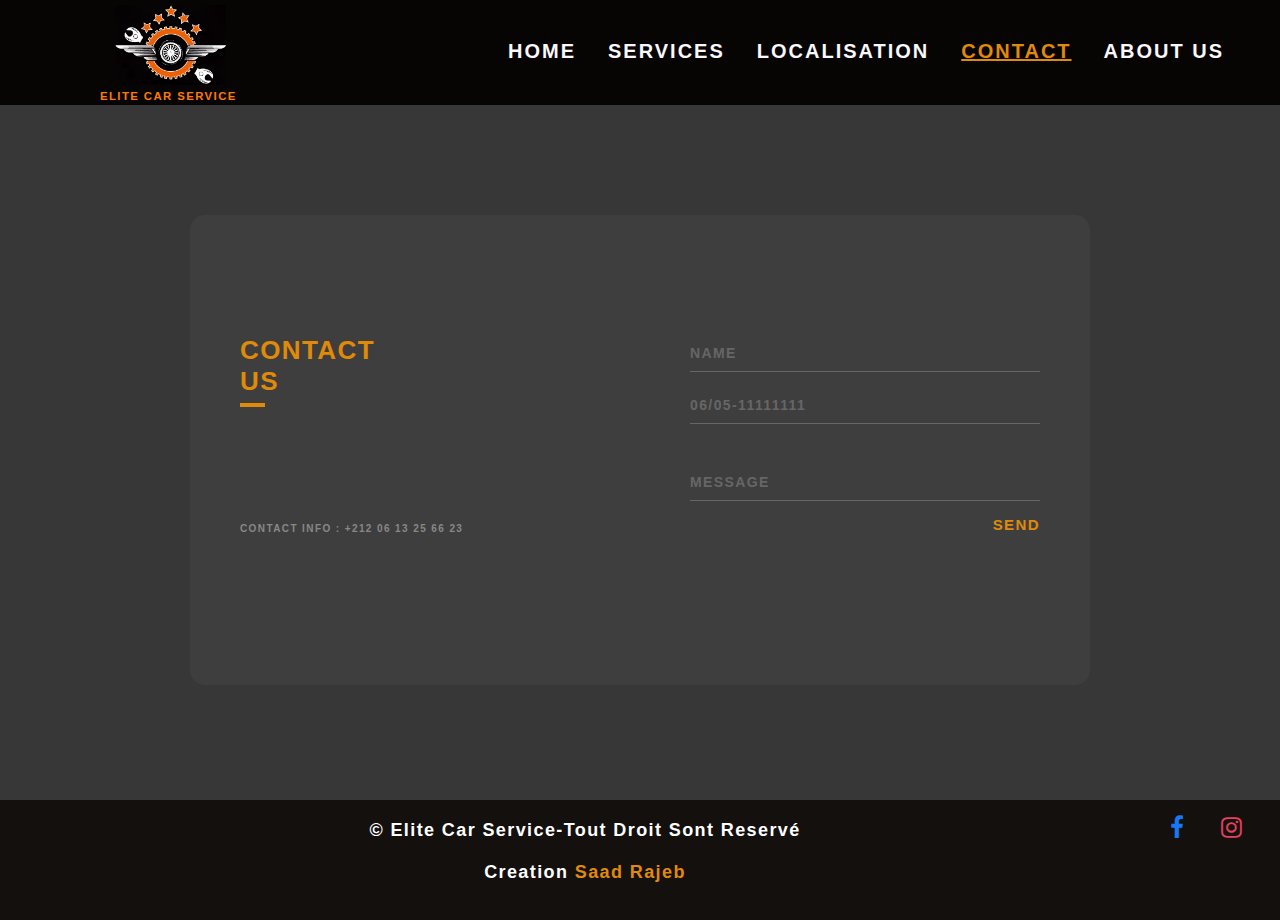
<file: contact.html>
<!DOCTYPE html>
<html lang="en">
<head>
    <meta charset="UTF-8">
    <meta name="viewport" content="width=device-width, initial-scale=1.0">
    <link rel="icon" href="img/logo-min.png">
    <link rel="stylesheet" href="https://cdnjs.cloudflare.com/ajax/libs/font-awesome/4.7.0/css/font-awesome.min.css">
    <link rel="stylesheet" href="css/contact.css">
    <title>ELITE CAR SERVICE</title>
</head>
<body>
    <header>
      <a href="index.html" class="log"><img src="img/logo-min.png" alt="" class="logo"><h6 style="padding-right:5px ;">ELITE CAR SERVICE</h6></a>
      <div class="menu-btn" onclick="toggleMenu()">&#9776;</div>
        <nav class="menu" id="menu">
            <ul>
                <li><a href="index.html">HOME</a></li>
                <li><a href="services.html">SERVICES</a></li>
                <li><a href="location.html">LOCALISATION</a></li>
                <li><a href="contact.html" style="text-decoration: underline; color:rgb(224, 138, 9);">CONTACT</a></li>
                <li><a href="about.html">ABOUT US</a></li>
            </ul>
        </nav>
    </header>
    <div class="background" id="cantact">
        <div class="container" >
            <div class="screen" style="height: 400px;">
            <div class="screen-body">
              <div class="screen-body-item left">
                   <div class="app-title">
                     <span>CONTACT</span>
                     <span>US</span>
                    </div>
                   <div class="app-contact">CONTACT INFO : +212 06 13 25 66 23</div>
                  </div>
                  <div class="screen-body-item">
                    <form id="contactForm" method="post"class="app-form">
                        <div class="app-form-group">
                            <input id="name" class="app-form-control" placeholder="NAME" required>
                        </div>
                        <div class="app-form-group">
                            <input type="tel" id="tel" class="app-form-control" pattern="^(06|07)[0-9]{8}$" placeholder="06/05-11111111" required>
                        </div>
                        <div class="app-form-group message">
                            <input id="message" class="app-form-control" placeholder="MESSAGE" required >
                        </div>
                        <div class="app-form-group buttons">
                            <button class="app-form-button"  type="submit">SEND</button>
                        </div>
                    </form>
                  </div>
                </div>
              </div>
            </div>
          </div>      
        </div>
        <div>
          <footer>
              <div class="copyright">
              &copy; Elite Car Service-Tout Droit Sont Reservé <br><br> Creation <a href="" style="color:rgb(224, 138, 9);">Saad Rajeb</a>
  
              </div>
              <div class="socials">
                <h2 class="fb"><a href="https://www.facebook.com/people/ELITE-CAR-service-RABAT/100091788020718/?mibextid=ZbWKwL" class="fa fa-facebook"></a></h2>
                <h2 class="insta"><a href="https://www.instagram.com/elite_carservice_rabat/" class="fa fa-instagram"></a></h2>
              </div>
          </footer> 
      </div>
      <script src="javascript/menu.js"></script>
      <script src="javascript/contact.js"></script>  
</body>
</html>
</file>
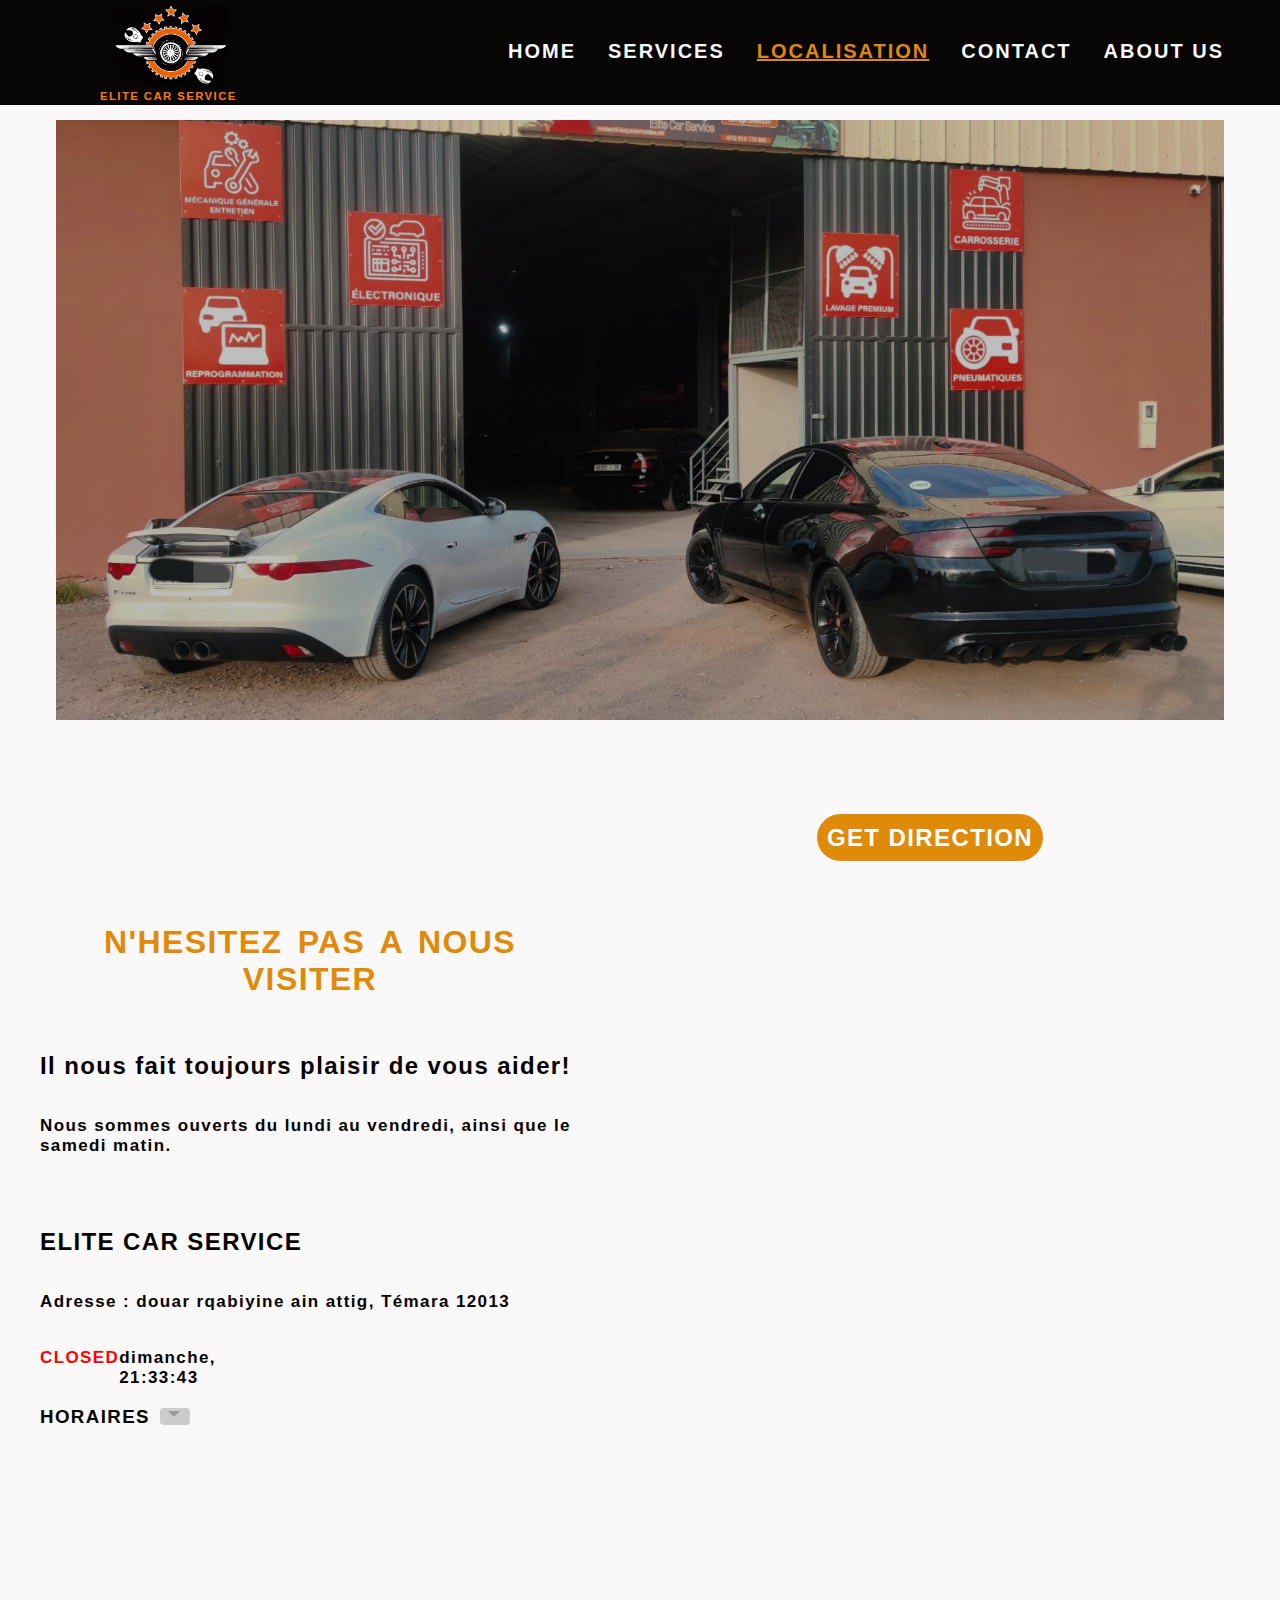
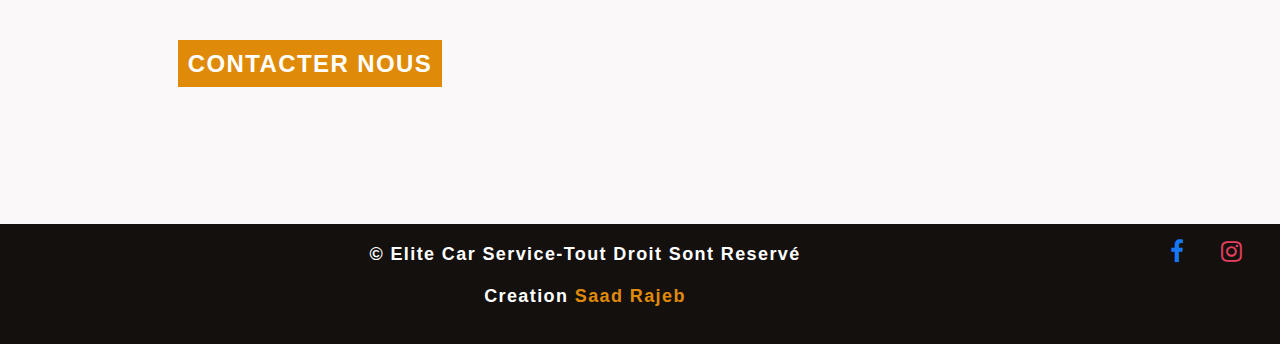
<file: location.html>
<!DOCTYPE html>
<html lang="en">
<head>
    <meta charset="UTF-8">
    <meta name="viewport" content="width=device-width, initial-scale=1.0">
    <link rel="icon" href="img/logo-min.png">
    <link rel="stylesheet" href="https://cdnjs.cloudflare.com/ajax/libs/font-awesome/4.7.0/css/font-awesome.min.css">
    <link rel="stylesheet" href="css/location.css">
    <title>ELITE CAR SERVICE</title>
    <style>

</style>
</head>
<body>
    <div>
    <header>
        <a href="index.html" class="log"><img src="img/logo-min.png" alt="" class="logo"><h6 style="padding-right:5px ;">ELITE CAR SERVICE</h6></a>
        <div class="menu-btn" onclick="toggleMenu()">&#9776;</div>
        <nav class="menu" id="menu">
            <ul>
                <li><a href="index.html">HOME</a></li>
                <li><a href="services.html">SERVICES</a></li>
                <li><a href="location.html" style="text-decoration: underline; color:rgb(224, 138, 9);">LOCALISATION</a></li>
                <li><a href="contact.html">CONTACT</a></li>
                <li><a href="about.html">ABOUT US</a></li>
            </ul>
        </nav>
    </header>
    </div>
    <section>
        <img src="img/localisation.jpeg" alt="">
    </section>
    <div class="loca">
        <div class="contacter">
            <h1 style="color: rgb(224, 138, 9);text-align:center;font-size:xx-large;word-spacing:5px"> N'HESITEZ PAS A NOUS VISITER</h1>
            <br><br><br>
            <div style="color: #050202;">
            <h2>Il nous fait toujours plaisir de vous aider!</h2>
            <br><br>
            <p style="font-size: 17px;">Nous sommes ouverts du lundi au vendredi, ainsi que le samedi matin.</p>
            <br><br>
            <br><br>
            <h2>ELITE CAR SERVICE</h2><br><br>
            <p style="font-size: 17px;"><b>Adresse :</b> douar rqabiyine ain attig, Témara 12013</p>
            </div>
            <br><br>
            <div class="time">
                <p id="status">Closed</p><p id="clock" class="clock"></p>
            </div><br>
            <div style="display: flex;">
                <H3 style="color: #050202;">HORAIRES</H3>
                <div class="custom-select" id="custom-select" >
            
                    <span id="selected-option" class="selected-option" style="margin-left:20px; color:red;"></span>
                    <div class="custom-select-options" id="schedule-options" >
                        <option value="mon" disabled style="color: #050202;">Lun - 08h30 à 18h30</option>
                        <option value="tue" disabled style="color: #050202;">Mar - 08h30 à 18h30</option>
                        <option value="wed" disabled style="color: #050202;">Mer - 08h30 à 18h30</option>
                        <option value="thu" disabled style="color: #050202;">Jeu - 08h30 à 18h30</option>
                        <option value="fri" disabled style="color: #050202;">Ven - 08h30 à 18h30</option>
                        <option value="sat" disabled style="color: #050202;">Sam - 08h30 à 12h00</option>
                        <option value="sun" disabled style="color: #050202;">Dim - Fermé</option>
                    </div>
                </div>
            </div>
            <br><br><br><br>
            <h2 style="text-align: center;" class="mini"><a href="contact.html" class="minicontact">CONTACTER NOUS</a></h2>
        </div>
        <nav class="localisation" id="localisation">
            <h2 class="direction"><a  href="https://www.google.com/maps/place/ELITE+CAR+SERVICE/@33.8890515,-6.9554416,17z">GET DIRECTION</a></h2> 
            <br>
            <iframe src="https://www.google.com/maps/embed?pb=!1m18!1m12!1m3!1d3312.0235593614048!2d-6.955055384789259!3d33.8890470806507!2m3!1f0!2f0!3f0!3m2!1i1024!2i768!4f13.1!3m3!1m2!1s0xda70d59b319af09%3A0x6daf3f678718c628!2sELITE%20CAR%20SERVICE!5e0!3m2!1sfr!2sma!4v1690561779937!5m2!1sfr!2sma" width="600" height="450" style="border:0;" allowfullscreen="" loading="lazy" referrerpolicy="no-referrer-when-downgrade"></iframe>
       </nav>
    </div>
    <div>
        <footer>
            <div class="copyright">
            &copy; Elite Car Service-Tout Droit Sont Reservé <br><br> Creation <a href="" style="color:rgb(224, 138, 9);">Saad Rajeb</a>

            </div>
            <div class="socials">
                <h2 class="fb"><a href="https://www.facebook.com/people/ELITE-CAR-service-RABAT/100091788020718/?mibextid=ZbWKwL" class="fa fa-facebook"></a></h2>
                <h2 class="insta"><a href="https://www.instagram.com/elite_carservice_rabat/" class="fa fa-instagram"></a></h2>
            </div>
        </footer> 
    </div>
    <script src="javascript/menu.js"></script>
    <script src="javascript/location.js"></script>    
</body>
</html>
</file>
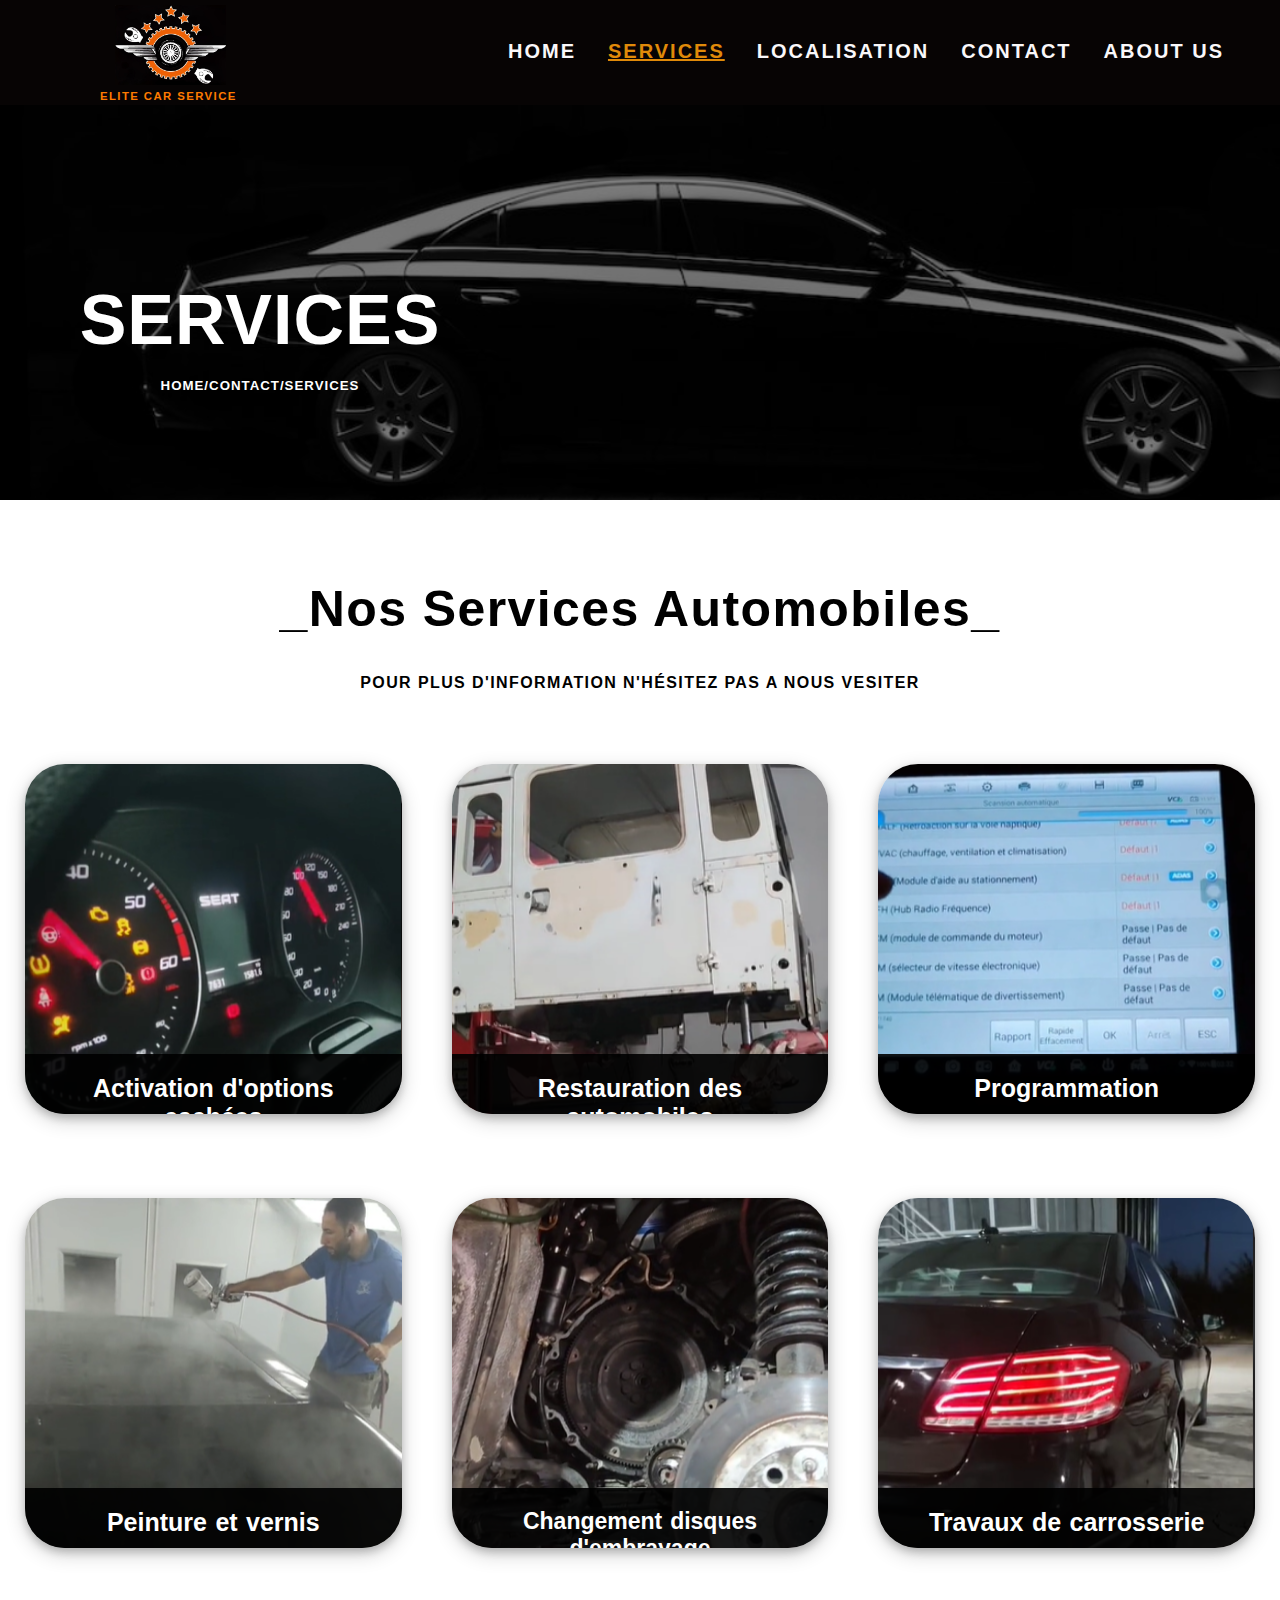
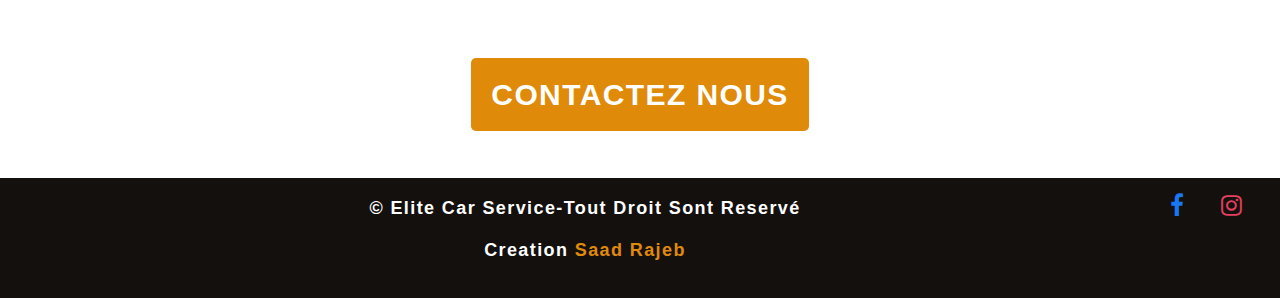
<file: services.html>
<!DOCTYPE html>
<html lang="en">
<head>
    <meta charset="UTF-8">
    <meta name="viewport" content="width=device-width, initial-scale=1.0">
    <link rel="icon" href="img/logo-min.png">
    <link rel="stylesheet" href="https://cdnjs.cloudflare.com/ajax/libs/font-awesome/4.7.0/css/font-awesome.min.css">
    <title>ELITE CAR SERVICE</title>
    <link rel="stylesheet" href="css/services.css">
</head>
<body>
  <header>
    <a href="index.html" class="log"><img src="img/logo-min.png" alt="" class="logo"><h6 style="padding-right:5px ;">ELITE CAR SERVICE</h6></a>
    <div class="menu-btn" onclick="toggleMenu()">&#9776;</div>
    <nav class="menu" id="menu">
        <ul>
            <li><a href="index.html" >HOME</a></li>
            <li><a href="services.html" style="text-decoration: underline; color:rgb(224, 138, 9);">SERVICES</a></li>
            <li><a href="location.html">LOCALISATION</a></li>
            <li><a href="contact.html">CONTACT</a></li>
            <li><a href="about.html">ABOUT US</a></li>
        </ul>
    </nav>
    </header>
    <nav style="height: 500px;background-image:url(img/srv.png);background-size:cover;overflow:hidden;">
        <div class="page">
          <div>
            <h1 style="font-weight: 1200px;font-size:70px">SERVICES</h1><br>
            <h5><a href="index.html">HOME</a>/<a href="contact.html">CONTACT</a>/<a href="services.html">SERVICES</a></h5>
          </div>
        </div>  
      </nav>
      <main>
          <h1>_Nos Services Automobiles_</h1><br><br>
          <p style="text-transform:uppercase;text-align: center;color: rgb(0, 0, 0);font-family: Oswald,sans-serif;">pour plus d'information n'hésitez pas a nous vesiter</p>
          <br><br><br><br>
      <div class="services">
    <div class="service" id="serv1" style="background-image: url(img/srv1.png);">
      <div class="service-content" style="padding-left: 20px;padding-right:20px;">
        <h2 style="text-align: center;"><b>Activation d'options cachées </b></h2><br>
        <p>Certaines voitures possèdent des fonctions cachées ou non activées en usine, que nous pouvons débloquer pour vous. Cela vous permettra de bénéficier de fonctionnalités supplémentaires ou avancées dans votre véhicule. Nous sommes en mesure de les activer en toute sécurité grâce à notre expertise en programmation automobile.</p>
      </div>
    </div><br><br><br>
    <div class="service" id="serv2" style="background-image: url(img/srv2.png);">
      <div class="service-content"  style="padding-left: 20px;padding-right:20px"> 
        <h2 style="text-align: center;"><b>Restauration des automobiles</b></h2><br>
        <p>Nous sommes spécialisés dans la restauration complète de voitures anciennes ou classiques. Notre processus de restauration comprend la remise en état minutieuse de chaque aspect de votre véhicule, y compris la carrosserie, la mécanique et l'intérieur, afin de le ramener à son état d'origine ou de le conserver dans un état proche de l'authenticité. </p>
      </div>
    </div><br><br><br>
    <div class="service" id="serv3" style="background-image: url(img/srv3.png);">
      <div class="service-content" style="padding-left: 20px;padding-right:20px">
        <h2 style="text-align: center;"><b>Programmation</b></h2><br>
        <p> Nous proposons des services de programmation informatique avancés pour votre voiture. Cela comprend l'optimisation des paramètres électroniques du moteur, de la transmission et d'autres systèmes pour améliorer les performances, l'économie de carburant et la réactivité globale de votre véhicule.</p>
      </div>
    </div>
    </div><br><br><br>
    <div class="services">
    <div class="service" id="serv4" style="background-image: url(img/srv4.png);">
      <div class="service-content" style="padding-left: 20px;padding-right:20px;">
        <h2 style="text-align: center;"><b>Peinture et vernis</b></h2><br>
        <p> Nos services de peinture comprennent l'application de couches de peinture de haute qualité sur la carrosserie de votre véhicule, suivie d'une couche de vernis protecteur. Cela assure non seulement un fini esthétiquement agréable, mais protège également la carrosserie contre les éléments extérieurs tels que les rayons UV, la saleté et les débris.</p>
      </div>
    </div><br><br><br>
    <div class="service" id="serv5" style="background-image: url(img/srv5.png);">
      <div class="service-content"  style="padding-left: 20px;padding-right:20px"> 
        <h2 style="text-align: center;font-size:23px"><b>Changement disques d'embrayage</b></h2><br>
        <p>Notre équipe de carrossiers qualifiés se charge de réparer les dégâts extérieurs de votre véhicule. Qu'il s'agisse de bosses, d'éraflures ou de dommages causés par une collision, nous restaurons la carrosserie de votre voiture pour lui redonner son aspect d'origine.</p>
      </div>
    </div><br><br><br>
    <div class="service" id="serv6" style="background-image: url(img/srv6.png);">
      <div class="service-content" style="padding-left: 20px;padding-right:20px">
        <h2 style="text-align: center;"><b>Travaux de carrosserie</b></h2><br>
        <p>Lorem ipsum dolor, sit amet consectetur adipisicing elit. Quidem ipsam illum omnis, autem odit, reiciendis officiis exercitationem excepturi sint perferendis est nobis expedita aperiam possimus vel assumenda earum doloribus magnam. </p>
      </div>
    </div><br><br><br>
  </div>
      </main>
      <div style="height: 100px;align-items:center;text-align:center;padding-top:100px;" class="contact">
        <a href="contact.html">CONTACTEZ NOUS</a>
      </div>
      <div>
          <footer>
              <div class="copyright">
              &copy; Elite Car Service-Tout Droit Sont Reservé <br><br> Creation <a href="" style="color:rgb(224, 138, 9);">Saad Rajeb</a>
  
              </div>
              <div class="socials">
                <h2 class="fb"><a href="https://www.facebook.com/people/ELITE-CAR-service-RABAT/100091788020718/?mibextid=ZbWKwL" class="fa fa-facebook"></a></h2>
                <h2 class="insta"><a href="https://www.instagram.com/elite_carservice_rabat/" class="fa fa-instagram"></a></h2>
              </div>
          </footer> 
      </div>
  
    <script src="javascript/menu.js"></script>
    </body>
    </html>
</file>
<file: css/contact.css>
* {
    font-family: Arial, Helvetica, sans-serif, serif;
    margin: 0;
    padding: 0;
    list-style-type: none;
}
header{
  display: flex;
  justify-content: space-between;
  color: antiquewhite;
  height: 105px;
  text-decoration: none;
  position: fixed;
  top: 0;
  width: 100%;
  z-index: 999;
  background-color:  rgb(7, 4, 4);
}
body{
  background: #050202;
}
a{
  text-decoration: none;
}
.log{
  margin: 5px auto 0px 100px;
  color: rgb(255, 123, 0);
  font-size: 17px;
  text-align: center;
  letter-spacing: 1.4px;
}
.logo{
  width: auto;
  height: 80px;
}
ul{
  padding-top: 20px;
  list-style: none;
  display: inline-flex;
  margin-top: 20px;
  margin-right: 30px;
  font-size: 20px;
  letter-spacing: 2px;
}
ul li a{
text-decoration: none;
margin-right: 20px;
color: #faf8fa;
border-radius: 5px;
font-family: 'Franklin Gothic Medium', 'Arial Narrow', Arial, sans-serif;
padding: 7px 6px;
}
ul li a:hover{
background-color: rgb(79, 69, 80);
color: rgb(224, 138, 9);
border: 1px rgb(79, 69, 80) ;
border-radius: 10px;

}
.menu-btn {
display: none;
cursor: pointer;
font-size: 30px;
padding-top: 30px;
}

body, button, input {
    font-family: 'Montserrat', sans-serif;
    font-weight: 700;
    letter-spacing: 1.4px;
  }
  
  .background {
    display: flex;
    min-height: 700px;
    background-color: #383737;
    padding-top: 100px;
  }
  
  .container {
    flex: 0 1 900px;
    margin: auto;
    padding: 10px;
  }
  
  .screen {
    position: relative;
    background: #3e3e3e;
    border-radius: 15px;
    padding-top: 70px;
  }
  
  .screen:after {
    content: '';
    display: block;
    position: absolute;
    top: 0;
    left: 20px;
    right: 20px;
    bottom: 0;
    border-radius: 15px;
    box-shadow: 0 20px 40px rgba(0, 0, 0, .4);
    z-index: -1;
  }     
  .screen-body {
    display: flex;
  }
  
  .screen-body-item {
    flex: 1;
    padding: 50px;
  }
  
  .screen-body-item.left {
    display: flex;
    flex-direction: column;
  }
  
  .app-title {
    display: flex;
    flex-direction: column;
    position: relative;
    color: rgb(224, 138, 9);
    font-size: 26px;
  }
  
  .app-title:after {
    content: '';
    display: block;
    position: absolute;
    left: 0;
    bottom: -10px;
    width: 25px;
    height: 4px;
    background: rgb(224, 138, 9);
  }
  
  .app-contact {
    margin-top: auto;
    font-size: 10px;
    color: #888;
  }
  
  .app-form-group {
    margin-bottom: 15px;
  }
  
  .app-form-group.message {
    margin-top: 40px;
  }
  
  .app-form-group.buttons {
    margin-bottom: 0;
    margin-right: 0px;
    text-align: right;

  }
  
  .app-form-control {
    width: 100%;
    padding: 10px 0;
    background: none;
    border: none;
    border-bottom: 1px solid #666;
    color: #ddd;
    font-size: 14px;
    outline: none;
    transition: border-color .2s;
  }
  
  .app-form-control::placeholder {
    color: #666;
  }
  
  .app-form-control:focus {
    border-bottom-color: #ddd;
  }
  
  .app-form-button {
    background: none;
    border: none;
    color: rgb(224, 138, 9);
    font-size: 15px;
    cursor: pointer;
    outline: none;
  }
  
  .app-form-button:hover {
    color: rgb(187, 133, 52);
    opacity: 0.8;
    margin-left:auto;
    margin-right:auto;
    transition: all 0.5s;
  }
  footer{
    background-color: rgb(19, 16, 14);
    color: #fff;
    text-align: center;
    padding: 10px;
    margin-bottom: 0;
    display: flex;
    justify-content: space-between;
    font-size: large;
    height: 100px;
}
.fa.fa-facebook{
  color: #1877F2;
  margin-right: 20px;
  height: 30px;
  width: 35px;
  padding: auto;
  text-align: center;
  font-size: x-large;
  padding-top: 5px;
  border-radius: 10px;
}
.fb a:hover{
  background-color: #1877F2;
  color: #f5f5f5;
}
.fa.fa-instagram{
  color: #E4405F;
  background: transparent;
  height: 30px;
  width: 35px;
  padding: auto;
  text-align: center;
  font-size: x-large;
  padding-top: 5px;
  border-radius: 10px;
}
.insta a:hover{
  color: #f5f5f5;
  background-color: #E4405F;
}
.socials{
    text-align: left;
    display: flex;
    margin-right: 20px;
}
.copyright{
    margin-top: 10px;
    margin-right: auto;
    margin-left: auto;
    text-align: center;
}
@media (max-width: 1100px) {
  .log{
    margin-left: 50px;
}
  .menu-btn {
    display: block;
    margin-right: 20px;
    z-index: 1999;
  }
  .menu {
    position: fixed;
    height: 100%;
    width: 100vw;
    background-color: rgba(0, 0, 0, 0.99);
    display: none;
    justify-content: center;
    align-items: center;
    padding-bottom: 10px;
  }

  .menu.active {
    display: flex;
    flex-direction: column;
  }

  .menu ul {
    flex-direction: column;
    align-items: center;
    text-align: center;
  }

  .menu ul li {
      font-size: x-large;
      background-size: auto;
      margin: 20px 0;
      padding: 40px auto 40px auto;
  }
  .app-form-button{
    font-size:12px;
    margin-top:5px;
  }
  .app-form-button:hover{
    font-size: 12px;
  }
}
</file>
<file: css/location.css>
* {
    font-family: Arial, Helvetica, sans-serif, serif;
    margin: 0;
    padding: 0;
    list-style-type: none;
}
header{
    display: flex;
    justify-content: space-between;
    color: antiquewhite;
    height: 105px;
    text-decoration: none;
    position: fixed;
    top: 0;
    width: 100%;
    z-index: 999;
    background-color:  rgb(7, 4, 4);
}
body{
    background: #faf8f8;
    font-family: 'Montserrat', sans-serif;
    font-weight: 700;
    letter-spacing: 1.4px;
}
a{
    text-decoration: none;
}
.log{
    margin: 5px auto 0px 100px;
    color: rgb(255, 123, 0);
    font-size: 17px;
    text-align: center;
    letter-spacing: 1.4px;
}
.logo{
    width: auto;
    height: 80px;
}
ul{
    padding-top: 20px;
    list-style: none;
    display: inline-flex;
    margin-top: 20px;
    margin-right: 30px;
    font-size: 20px;
    letter-spacing: 2px;
}
ul li a{
text-decoration: none;
margin-right: 20px;
color: #faf8fa;
border-radius: 5px;
font-family: 'Franklin Gothic Medium', 'Arial Narrow', Arial, sans-serif;
padding: 7px 6px;
}
ul li a:hover{
background-color: rgb(79, 69, 80);
color: rgb(224, 138, 9);
border: 1px rgb(79, 69, 80) ;
border-radius: 10px;

}
.menu-btn {
display: none;
cursor: pointer;
font-size: 30px;
padding-top: 30px;
}
.loca{
display: flex;
padding-top: 100px;
justify-content: space-between;
height: 1000px;
}
.contacter{
width: auto;
padding-left: 40px;
padding-top: 100px;
}
.mini{
margin-top: 150px;
}
.minicontact{
text-align: center;
height: 50px;
width: auto;
color:rgb(255, 255, 255);
background-color: rgb(224, 138, 9);
padding: 10px 10px;
}
.mini a:hover{
opacity: 0.7;
transition: all 0.5s;
}
.mini a:active{
opacity: 0.4;
}
.localisation{
height: 900px;
text-align: center;
}
iframe{
height: 900px;
width: 700px;
}
section{
height: auto;
text-align: center;
margin-top: 120px;
}
section img{
height: 600px;
margin: 0px auto;
width: auto;
filter: brightness(75%);
}
.direction a{
color:rgb(255, 255, 255);
background-color: rgb(224, 138, 9);
width: auto;
text-align: center;
padding: 10px 10px;
border-radius: 35px;
}
.direction a:hover{
font-size: auto;
background-color: rgb(0, 0, 0);
border: rgb(0, 0, 0) solid 1px;
color:rgb(255, 255, 255)
}
@media (max-width: 1100px) {
    .log{
        margin-left: 50px;
    }
.menu-btn {
  display: block;
  margin-right: 20px;
  z-index: 1999;
}
.menu {
  position: fixed;
  height: 100%;
  width: 100vw;
  background-color: rgba(0, 0, 0, 0.99);
  display: none;
  justify-content: center;
  align-items: center;
  padding-bottom: 10px;
}

.menu.active {
  display: flex;
  flex-direction: column;
}

.menu ul {
  flex-direction: column;
  align-items: center;
  text-align: center;
}

.menu ul li {
    font-size: x-large;
    background-size: auto;
    margin: 20px 0;
    padding: 40px auto 40px auto;
}
section{
    height: auto;
    text-align: center;
}
section img{
    margin: 0px 0px;
    width: auto;
    height: 200px;

}
.loca{
    width: auto;
    height: 1020px;
}
.contacter{
    padding-top: 50px;
    width: auto;
    margin-right:20px ;
}
.minicontact{
    font-size: small;
}
.localisation{
    width: auto;
    height: auto;
}
iframe{
    width: 200px;
}
.direction a{
    font-size: small;
}
}
@media (max-width:500px) {
    iframe{
        width: 150px;
    }
    .mini{
        margin-top: 90px;
    }
    
}
footer{
background-color: rgb(19, 16, 14);
color: #fff;
text-align: center;
padding: 10px;
margin-bottom: 0;
display: flex;
justify-content: space-between;
font-size: large;
height: 100px;
}
.fa.fa-facebook{
color: #1877F2;
margin-right: 20px;
height: 30px;
width: 35px;
padding: auto;
text-align: center;
font-size: x-large;
padding-top: 5px;
border-radius: 10px;
}
.fb a:hover{
background-color: #1877F2;
color: #f5f5f5;
}
.fa.fa-instagram{
color: #E4405F;
background: transparent;
height: 30px;
width: 35px;
padding: auto;
text-align: center;
font-size: x-large;
padding-top: 5px;
border-radius: 10px;
}
.insta a:hover{
color: #f5f5f5;
background-color: #E4405F;
}
.socials{
text-align: left;
display: flex;
margin-right: 20px;
}
.copyright{
margin-top: 10px;
margin-right: auto;
margin-left: auto;
text-align: center;
}
.clock {
color: #050202;
}

.open {
color: rgb(4, 161, 4);
text-transform: uppercase;
}
.closed{
color:red;
text-transform: uppercase;
}
.time{
display: flex;
justify-content: space-between;
width: 195px;
font-size: 17px;
}
/* Hide the original select dropdown */
#schedule {
display: none;
}

/* Style the custom dropdown button */
.custom-select {
position: relative;
display: inline-block;
background-color: #ccc;
border: 0px ;
border-radius: 4px;
padding: 5px;
cursor: pointer;
margin-left: 10px;
height: 7px;
margin-top: 2px;
}

/* Style the arrow icon */
.custom-select::after {
content: '';
position: absolute;
top: 50%;
right: 10px;
transform: translateY(-50%);
border-width: 6px;
border-style: solid;
border-color: #999 transparent transparent transparent;
pointer-events: none; 
}

/* Show the schedule when dropdown button is clicked */
.custom-select.opened {
border-bottom-left-radius: 0;
border-bottom-right-radius: 0;
}

.custom-select.opened::after {
border-color: transparent transparent #999 transparent;
top: 40%;
transform: translateY(-50%) rotate(180deg);
}

/* Style the schedule dropdown options */
.custom-select-options {
display: none;
position: absolute;
top: 100%;
left: 0;
right: 0;
padding: 5px;
overflow: visible;
border: none;
margin-left: -110px;
padding-top: 2px;
font-size: medium;
height: max-content;
}

.custom-select.opened .custom-select-options {
display: block;
}

.custom-select-options option {
padding: 2px 5px;
}
</file>
<file: css/services.css>
* {
    font-family: Arial, Helvetica, sans-serif, serif;
    margin: 0;
    padding: 0;
    list-style-type: none;
}
header{
  display: flex;
  justify-content: space-between;
  color: antiquewhite;
  height: 105px;
  text-decoration: none;
  position: fixed;
  top: 0;
  width: 100%;
  z-index: 999;
  background-color:  rgb(7, 4, 4);
}
body{
background: #ffffff;
font-family: 'Montserrat', sans-serif;
font-weight: 700;
letter-spacing: 1.4px;
}
a{
  text-decoration: none;
}
.log{
  margin: 5px auto 0px 100px;
  color: rgb(255, 123, 0);
  font-size: 17px;
  text-align: center;
  letter-spacing: 1.4px;
}
.logo{
  width: auto;
  height: 80px;
}
ul{
  padding-top: 20px;
  list-style: none;
  display: inline-flex;
  margin-top: 20px;
  margin-right: 30px;
  font-size: 20px;
  letter-spacing: 2px;
}
ul li a{
text-decoration: none;
margin-right: 20px;
color: #faf8fa;
border-radius: 5px;
font-family: 'Franklin Gothic Medium', 'Arial Narrow', Arial, sans-serif;
padding: 7px 6px;
}
ul li a:hover{
background-color: rgb(79, 69, 80);
color: rgb(224, 138, 9);
border: 1px rgb(79, 69, 80) ;
border-radius: 10px;

}
.menu-btn {
display: none;
cursor: pointer;
font-size: 30px;
padding-top: 30px;
}

main{
    color: #ffffff;
    height: auto;
    margin-top: 80px; 
}
main h1{
    text-align: center;
    color: rgb(0, 0, 0);     
    font-family: Oswald,sans-serif;
    font-size: large;
    font-size: 50px;
    font-weight: 700;
  }
.services{
    display: flex;
    justify-content: space-between;
}

.service {
    height: 350px;
    display: flex;
    justify-content: space-between;
    background-repeat: no-repeat;
    background-size: cover;
    box-shadow: 0 4px 8px 0 rgba(0, 0, 0, 0.2), 0 6px 20px 0 rgba(0, 0, 0, 0.19);
    border-radius: 40px;
    width: 400px;
    margin-left: 25px;
    margin-right: 25px;
    margin-bottom: 30px;
    overflow: hidden;
} 
.service-content {
    background-color: rgb(0, 0, 0,0.9);
    color:white;
    width: auto;
    text-align: left;
    bottom: 0;
    margin-top: 290px;
    
} 
.service:hover .service-content{
    animation-name: Up;
    animation-duration: 1s;
    animation-timing-function: ease-in-out;
    height: 215px;
    margin-top: 135px;
}
@keyframes Up{
    from{
        transform: translateY(65%);
    }
}
#serv1{
  animation-name: slideUp;
  animation-duration: 0.5s;
}
#serv2{
  animation-name: slideUp;
  animation-duration: 1s;
}
#serv3{
  animation-name: slideUp;
  animation-duration: 1.5s;
}
#serv4{
  animation-name: slideUp;
  animation-duration: 2s;
}
#serv5{
  animation-name: slideUp;
  animation-duration: 2.5s;
}
#serv6{
  animation-name: slideUp;
  animation-duration: 3s;
}
@keyframes slideUp{
  from{transform: translateY(10%);}

}
.service-content{
  font-weight: 300px;
  font-size: 13px;
  word-spacing: 1.5px;
  letter-spacing: 0px;
}
.service-content h2 {
    margin-top: 20px;
    font-weight: 900;
    font-size: 25px;
}
.page{
  width: 100%;
  color: white;
  padding-top: 280px;
  height: 220px;
  font-weight: 400px;
  background-color: rgb(0, 0, 0,0.5);
}
.page div{
  width: 400px;
  text-align: center;
  letter-spacing: 1px;
  padding-left: 60px;
  animation-name: left;
  animation-duration: 1.5s;
  animation-timing-function: ease-in-out;
} 
@keyframes left{
    from{
        transform: translateX(300%);
    }
}
.page div h5 a{
  color: white;
}
.page div h5 a:hover{
  color: rgb(224, 138, 9);
}
footer{
    background-color: rgb(19, 16, 14);
    color: #fff;
    text-align: center;
    padding: 10px;
    margin-bottom: 0;
    display: flex;
    justify-content: space-between;
    font-size: large;
    height: 100px;
}
.fa.fa-facebook{
  color: #1877F2;
  margin-right: 20px;
  height: 30px;
  width: 35px;
  padding: auto;
  text-align: center;
  font-size: x-large;
  padding-top: 5px;
  border-radius: 10px;
}
.fb a:hover{
  background-color: #1877F2;
  color: #f5f5f5;
}
.fa.fa-instagram{
  color: #E4405F;
  background: transparent;
  height: 30px;
  width: 35px;
  padding: auto;
  text-align: center;
  font-size: x-large;
  padding-top: 5px;
  border-radius: 10px;
}
.insta a:hover{
  color: #f5f5f5;
  background-color: #E4405F;
}
.socials{
    text-align: left;
    display: flex;
    margin-right: 20px;
}
.copyright{
    margin-top: 10px;
    margin-right: auto;
    margin-left: auto;
    text-align: center;
}
.contact a{
    height: 120px;
    width:auto;
    text-align:center;
    background-color:rgb(224, 138, 9);
    color:white;
    padding:20px 20px;
    font-size:30px;
    border-radius:5px
}
.contact a:hover{
    background-color: rgb(236, 169, 69);
}
@media screen and (max-width: 1100px) {
  .log{
    margin-left: 50px;
}
  .menu-btn {
      display: block;
      margin-right: 20px;
      z-index: 1999;
    }
    .menu {
      position: fixed;
      height: 100%;
      width: 100vw;
      background-color: rgba(0, 0, 0, 0.99);
      display: none;
      justify-content: center;
      align-items: center;
      padding-bottom: 10px;
    }
  
    .menu.active {
      display: flex;
      flex-direction: column;
    }
  
    .menu ul {
      flex-direction: column;
      align-items: center;
      text-align: center;
    }
  
    .menu ul li {
        font-size: x-large;
        background-size: auto;
        margin: 20px 0;
        padding: 40px auto 40px auto;
      }
    .service{
      flex-direction: column;
      align-items: center;
      width: auto;
      margin: 20px 10px;
     }
     .page div{
      width: auto;
      padding-left: 0px;
      animation-name: none;
     }
     .services{
      display: block;
      height: auto;
      }
      .service-content{
        display: block;
        height: 200px;
        margin-top: 150px;
      }
  }
</file>
